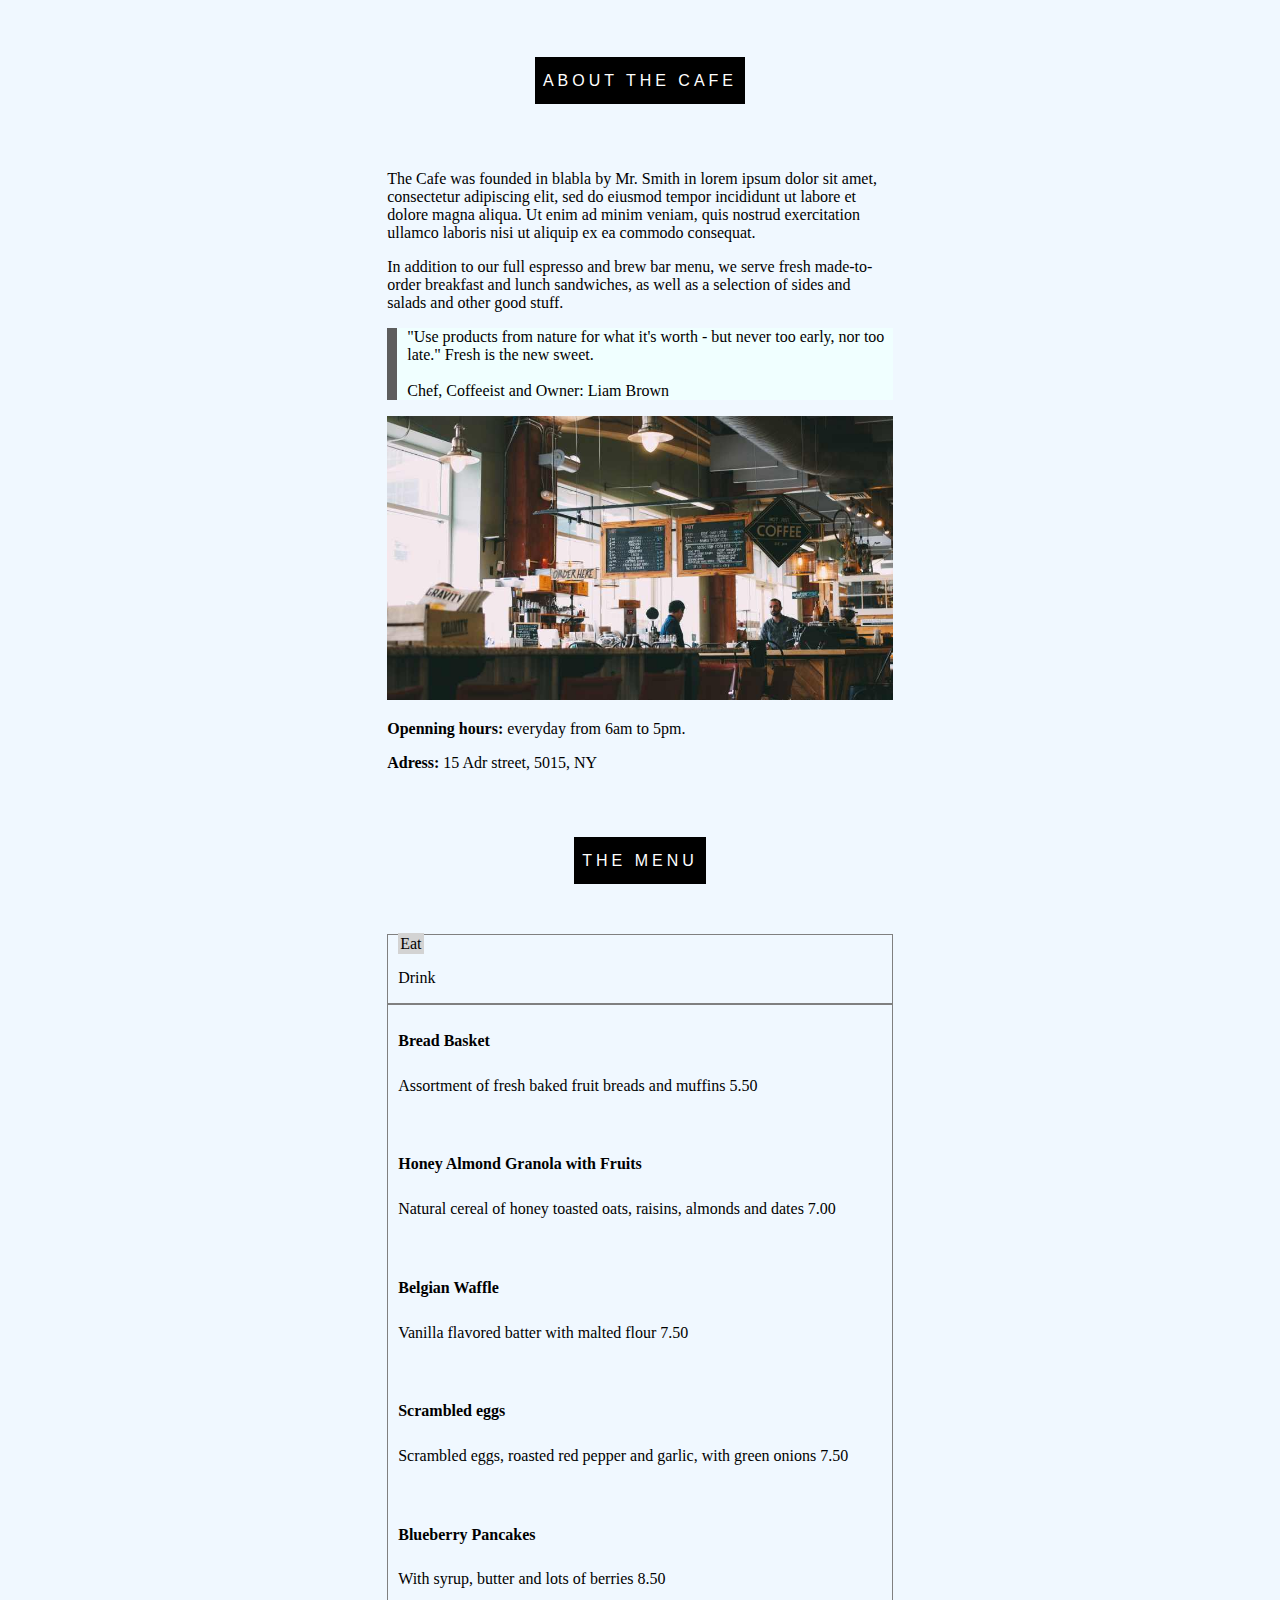
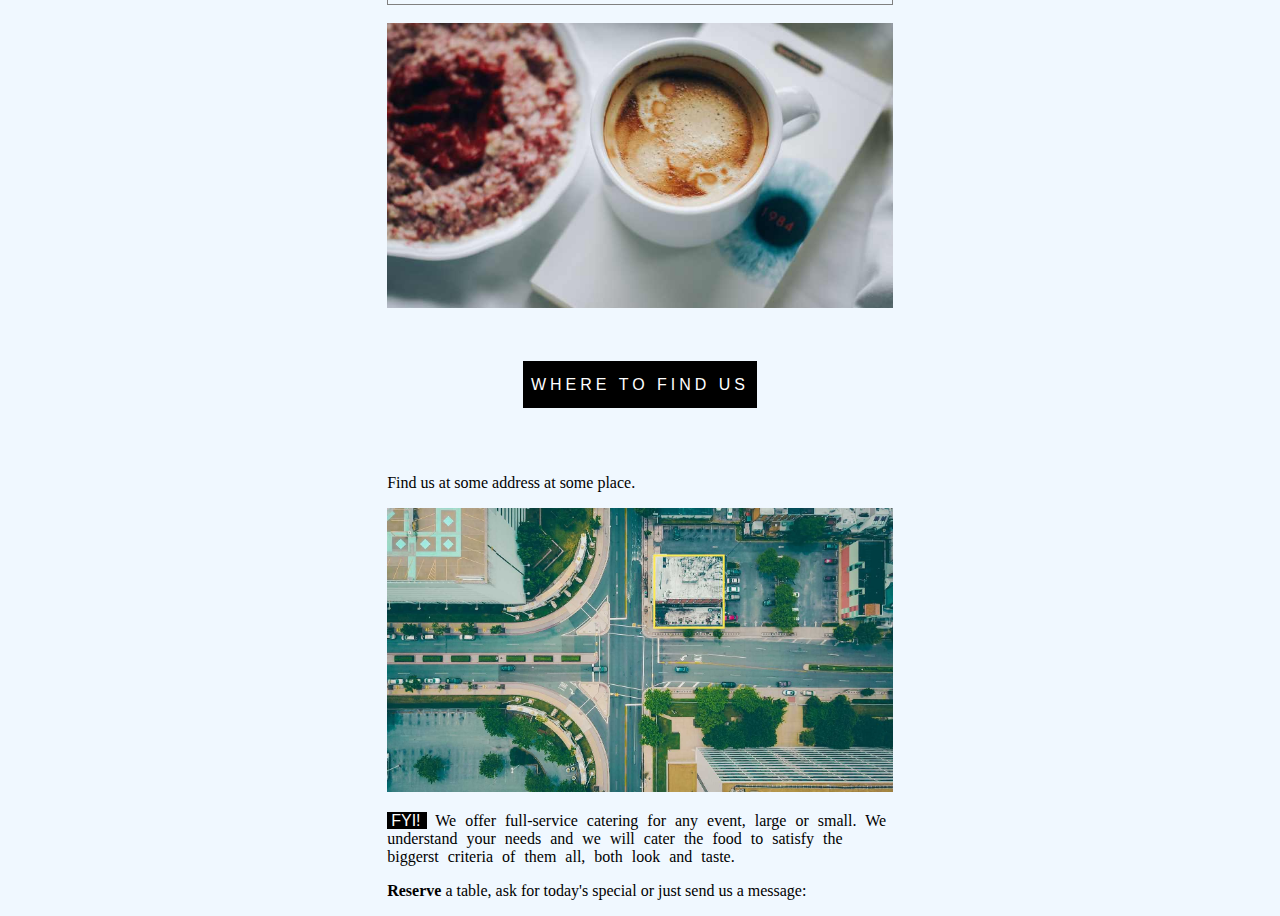
<file: index.html>
<!DOCTYPE html>
<html lang="en">
  <head>
    <meta charset="UTF-8" />
    <meta http-equiv="X-UA-Compatible" content="IE=edge" />
    <meta name="viewport" content="width=device-width, initial-scale=1.0" />
    <link rel="stylesheet" href="style.css" />
    <title>About the Cafe</title>
  </head>
  <body>
    <div class="container">
      <div class="title">
        <h5 id="Title">ABOUT THE CAFE</h5>
      </div>
      <div class="Cafe">
        <p>
          The Cafe was founded in blabla by Mr. Smith in lorem ipsum dolor sit
          amet, consectetur adipiscing elit, sed do eiusmod tempor incididunt ut
          labore et dolore magna aliqua. Ut enim ad minim veniam, quis nostrud
          exercitation ullamco laboris nisi ut aliquip ex ea commodo consequat.
        </p>
        <p>
          In addition to our full espresso and brew bar menu, we serve fresh
          made-to-order breakfast and lunch sandwiches, as well as a selection
          of sides and salads and other good stuff.
        </p>
      </div>
      <div id="box1">
        <p id="boxp1">
          "Use products from nature for what it's worth - but never too early,
          nor too late." Fresh is the new sweet.
          <br />
          <br />
          Chef, Coffeeist and Owner: Liam Brown
        </p>
      </div>
      <div>
        <img src="./image/coffeeshop.jpg" />
      </div>
      <div>
        <p><strong>Openning hours:</strong> everyday from 6am to 5pm.</p>
        <p><strong>Adress:</strong> 15 Adr street, 5015, NY</p>
      </div>
      <div class="title">
        <h5 id="Title">THE MENU</h5>
      </div>
      <div class="menubox">
        <div><p class="eat">Eat</p></div>
        <div><p class="drink">Drink</p></div>
      </div>
      <div class="menubox">
        <h5>Bread Basket</h5>
        <p>Assortment of fresh baked fruit breads and muffins 5.50</p>
        <br />
        <h5>Honey Almond Granola with Fruits</h5>
        <p>
          Natural cereal of honey toasted oats, raisins, almonds and dates 7.00
        </p>
        <br />
        <h5>Belgian Waffle</h5>
        <p>Vanilla flavored batter with malted flour 7.50</p>
        <br />
        <h5>Scrambled eggs</h5>
        <p>
          Scrambled eggs, roasted red pepper and garlic, with green onions 7.50
        </p>
        <br />
        <h5>Blueberry Pancakes</h5>
        <p>With syrup, butter and lots of berries 8.50</p>
      </div>
      <br />
      <div>
        <img src="./image/coffeehouse2.jpg" alt="Coffee House" />
      </div>
      <div class="title">
        <h5 id="Title">WHERE TO FIND US</h5>
      </div>
      <div>
        <p>Find us at some address at some place.</p>
        <img src="./image/map.jpg" alt="map" />
      </div>
      <div>
        <p class="wordspace">
          <span id="FYI">FYI!</span> We offer full-service catering for any event, large or small. We
          understand your needs and we will cater the food to satisfy the
          biggerst criteria of them all, both look and taste.
        </p>
        <p><span id="Reserve">Reserve</span> a table, ask for today's special or just send us a message:</p>
      </div>
    </div>
  </body>
</html>
</file>
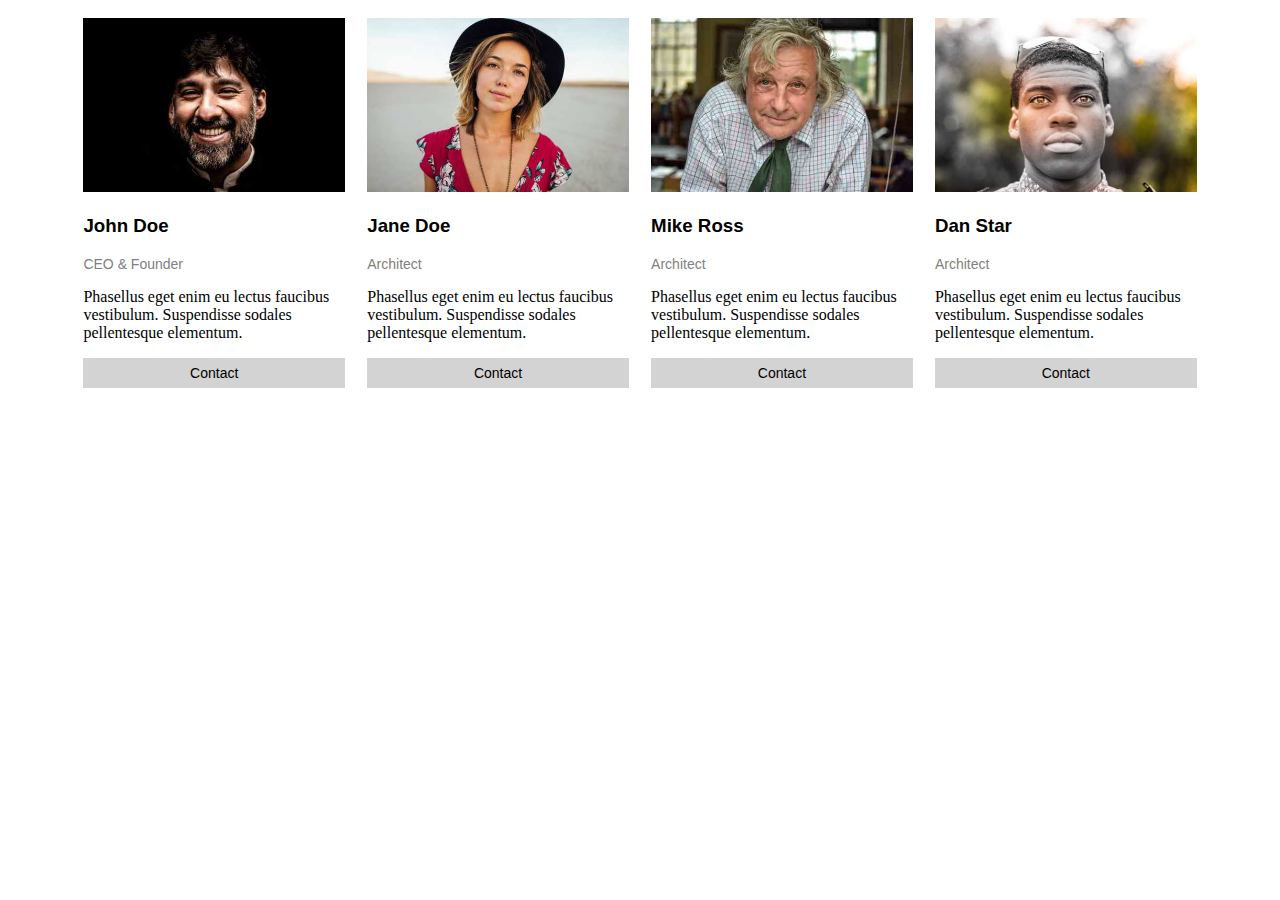
<file: Homework.html>
<!DOCTYPE html>
<html lang="en">
  <head>
    <meta charset="UTF-8" />
    <meta http-equiv="X-UA-Compatible" content="IE=edge" />
    <meta name="viewport" content="width=device-width, initial-scale=1.0" />
    <link rel="stylesheet" href="style1.css" />
    <title>Team</title>
  </head>
  <body>
    <div class="container">
        <div class="block">
            <div class="picture">
            <img src="./image/HW-01.jpg" alt="John Doe" />
             </div>
            <div class="member">
            <h3>John Doe</h3>
            <p class="job">CEO & Founder</p>
            <p>
              Phasellus eget enim eu lectus faucibus vestibulum. Suspendisse sodales
              pellentesque elementum.
            </p>
            <p class="button">Contact</p>
            </div>
        </div>
        <div class="block">
            <div class="picture">
            <img src="./image/HW-02.jpg" alt="Jane Doe" />
            </div>
            <div class="member">
            <h3>Jane Doe</h3>
            <p class="job">Architect</p>
            <p>
                Phasellus eget enim eu lectus faucibus vestibulum. Suspendisse sodales pellentesque elementum.
            </p>
            <p class="button">Contact</p>
            </div>
        </div>
        <div class="block">
            <div class="picture">
            <img src="./image/HW-03.jpg" alt="Mike Ross" />
            </div>
            <div class="member">
            <h3>Mike Ross</h3>
            <p class="job">Architect</p>
            <p>
                Phasellus eget enim eu lectus faucibus vestibulum. Suspendisse sodales pellentesque elementum.
            </p>
            <p class="button">Contact</p>            
            </div>
        </div>    
        <div class="block">
            <div class="picture">
            <img src="./image/HW-04.jpg" alt="Dan Star" />
            </div>
            <div class="member">
            <h3>Dan Star</h3>
            <p class="job">Architect</p>
            <p>
                Phasellus eget enim eu lectus faucibus vestibulum. Suspendisse sodales pellentesque elementum.
            </p>
            <p class="button">Contact</p>
            </div>
        </div>
      </div>
  </body>
</html>
</file>
<file: style.css>
.container{
    margin: auto;
    width: 40%;

    }
.title{
    padding-top: 64px;
    padding-bottom: 64px;
    text-align: center;
}
#Title{
    font-family: 'Segoe UI', Tahoma, Geneva, Verdana, sans-serif;
    font-weight: 400;
    display: inline;
    border: 2px;
    background-color: black;
    color: white;
    letter-spacing: 4px;
    padding-left: 8px;
    padding-right: 8px;
    font-size: 16px;
    padding-top: 15px;
    padding-bottom: 15px;
    
}
.Cafe{
    text-align: center;
    }
p{
    text-align: start;
    font-family: 'Times New Roman', Times, serif;
}
body{
    background-color: aliceblue;
}
#box1{
    border-left: 10px solid rgb(93, 93, 93);
    background-color: azure;
}
#boxp1{
    padding-left: 10px;
    text-align: start;
}
img{
    width: 100%;
}
.menubox{
    border: 1px solid grey;
    padding-left: 10px;
}
h5{
    font-size: 16px;
}
.eat{
    display: inline;
    border: 2px solid lightgray;
    background-color: lightgray;
}
#FYI{
    font-family: 'Segoe UI', Tahoma, Geneva, Verdana, sans-serif;
    font-weight: 400;
    display: inline;
    border: 2px;
    background-color: black;
    color: white;
    padding-left: 4px;
    padding-right: 6px;
    font-size: 16px;
}
.wordspace{
    word-spacing: 5px;
}
#Reserve{
    font-weight: bold;
}
</file>
<file: style1.css>
.container{
    width: 90%;
    display: flex;
    justify-content: space-evenly;
    margin: auto;

}
.block{
    width: 23%;
    padding: 10px;
}
img{
    width: 100%;
}
.job{
    color: grey;
    font-family: Verdana, Geneva, Tahoma, sans-serif;
    font-size: 14px;
    font-weight: 200;
    
}
h3{
    font-family: 'Segoe UI', Tahoma, Geneva, Verdana, sans-serif;
    font-weight: 600;
}
.button{
    text-align: center;
    border: 2px solid lightgray;
    background-color:lightgray;
    font-family: Verdana, Geneva, Tahoma, sans-serif;
    font-size: 14px;
    padding-top: 5px;
    padding-bottom: 5px;
    font-weight: 200;
}
</file>
